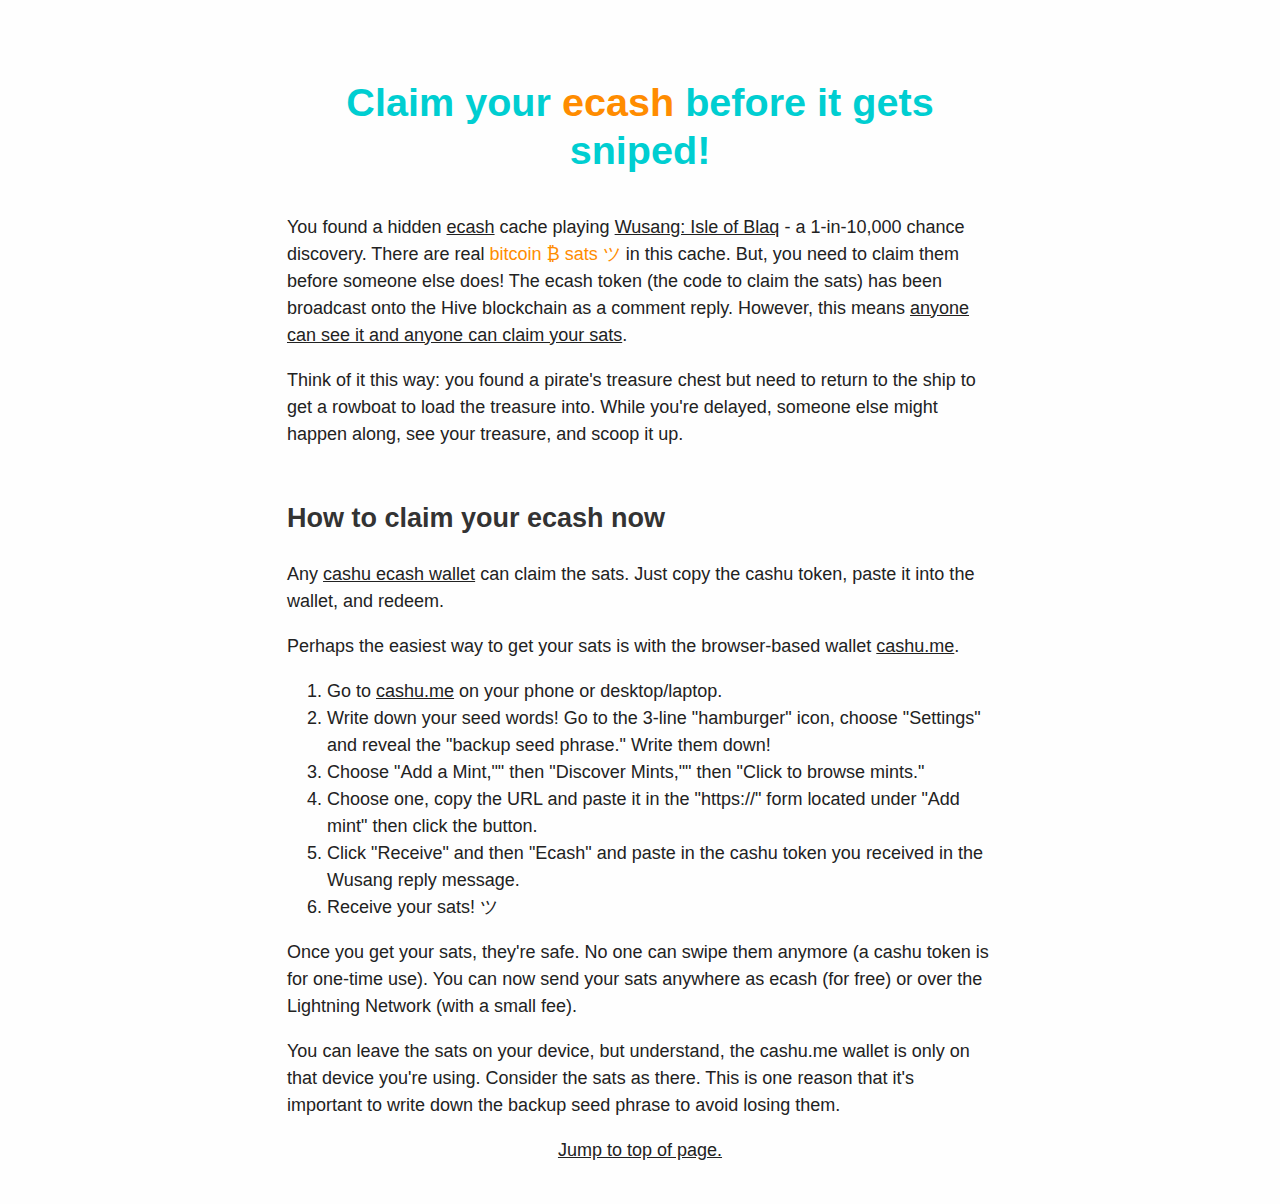
<file: pages/ecash-no-navbar.html>
<!DOCTYPE html>
<html lang="en">
  <head>
    <meta charset="utf-8">
    <title>ecash - Wusang</title>
    <meta name="viewport" content="width=device-width, initial-scale=1">
    <link rel="stylesheet" href="https://www.w3schools.com/w3css/4/w3.css">
    <style>
    body {
      background: #fefefe;
      max-width: 750px;
      margin: 40px auto;
      padding: 0 22px;
      font: 18px/1.5 -apple-system, BlinkMacSystemFont, /* MacOS and iOS */
                   'avenir next', avenir, /* MacOS and iOS */
                   'Segoe UI', /* Windows */
                   'lucida grande', /* Older MacOS */
                   'helvetica neue', helvetica, /* Older MacOS */
                   'Fira Sans', /* Firefox OS */
                   roboto, noto, /* Google stuff */
                   'Droid Sans', /* Old Google stuff */
                   cantarell, oxygen, ubuntu, /* Linux stuff */
                   'franklin gothic medium', 'century gothic', /* Windows stuff */
                   'Liberation Sans', /* Linux */
                   sans-serif; /* Everything else */;
      color: #222;
    }

supersize {  /* this is fancified text, but it can be named as anything */
    font-style: normal;
    font-size: 120%;
    color: #ff8c00;
    text-transform: uppercase;
}
      
h1,
h2,
h3,
h4,
h5,
h6 {
  color: #333333;
  font-weight: bold;
  line-height: 1.2;
  margin-bottom: 1em;
  margin-top: 2em;
}
h1 {
  font-size: 2.2em;
  text-align: center;
}
h2 {
  font-size: 1.8em;
  border-bottom: solid 0.1rem firebrick;
}
h3 {
  font-size: 1.5em;
}
h4 {
  font-size: 1.3em;
  text-decoration: underline;
}
h5 {
  font-size: 1.2em;
  font-style: italic;
}
h6 {
  font-size: 1.1em;
  margin-bottom: 0.5rem;
  color: #555555;
}
    img.centered {
    display: block;
    margin-left: auto;
    margin-right: auto }
}
    }</style>

<style>
  table {
    font-family: arial, sans-serif;
    border-collapse: collapse;
    width: 100%;
  }
  
  td, th {
    border: 1px solid #dddddd;
    text-align: left;
    padding: 8px;
  }
  
  tr:nth-child(even) {
    background-color: #dddddd;
  }
  </style>
  </head>

<body>
<a name="home_title"></a>
<h1 id="wusang-ecash"><span style="color:darkturquoise">Claim your <span style="color:darkturquoise"></span><span style="color:darkorange"> <strong>ecash</strong></span><span style="color:darkturquoise"> before it gets sniped!</span></h1>

<p style="text-align:left">You found a hidden <a href="http://nostrwiki.crrdlx.infinityfreeapp.com/doku.php?id=wiki:ecash-and-cashu" target="_blank">ecash</a> cache playing <a href="https://wusang.vercel.app" target="_blank">Wusang: Isle of Blaq</a> - a 1-in-10,000 chance discovery. There are real <span style="color:darkorange">bitcoin ₿ sats ツ</span> in this cache. But, you need to claim them before someone else does! The ecash token (the code to claim the sats) has been broadcast onto the Hive blockchain as a comment reply. However, this means <u>anyone can see it and anyone can claim your sats</u>. 
<p>Think of it this way: you found a pirate's treasure chest but need to return to the ship to get a rowboat to load the treasure into. While you're delayed, someone else might happen along, see your treasure, and scoop it up.</p>

<h3>How to claim your ecash now</h3>
<p>Any <a href="https://cashu.space/" target=_blank>cashu ecash wallet</a> can claim the sats. Just copy the cashu token, paste it into the wallet, and redeem.</p>
<p>Perhaps the easiest way to get your sats is with the browser-based wallet <a href="https://cashu.me" target="_blank">cashu.me</a>.</p>
<ol>
    <li>Go to <a href="https://cashu.me" target="_blank">cashu.me</a> on your phone or desktop/laptop.</li>
    <li>Write down your seed words! Go to the 3-line "hamburger" icon, choose "Settings" and reveal the "backup seed phrase." Write them down!</li>
    <li>Choose "Add a Mint,"" then "Discover Mints,"" then "Click to browse mints."</li>
    <li>Choose one, copy the URL and paste it in the "https://" form located under "Add mint" then click the button.</li>
    <li>Click "Receive" and then "Ecash" and paste in the cashu token you received in the Wusang reply message.</li>
    <li>Receive your sats! ツ</li>
</ol>
<p>Once you get your sats, they're safe. No one can swipe them anymore (a cashu token is for one-time use). You can now send your sats anywhere as ecash (for free) or over the Lightning Network (with a small fee).</p>
<p>You can leave the sats on your device, but understand, the cashu.me wallet is only on that device you're using. Consider the sats as there. This is one reason that it's important to write down the backup seed phrase to avoid losing them.</p>

<p style="text-align:center"><a href="#home_title">Jump to top of page.</a></p>
  </body>
</html>
</file>
